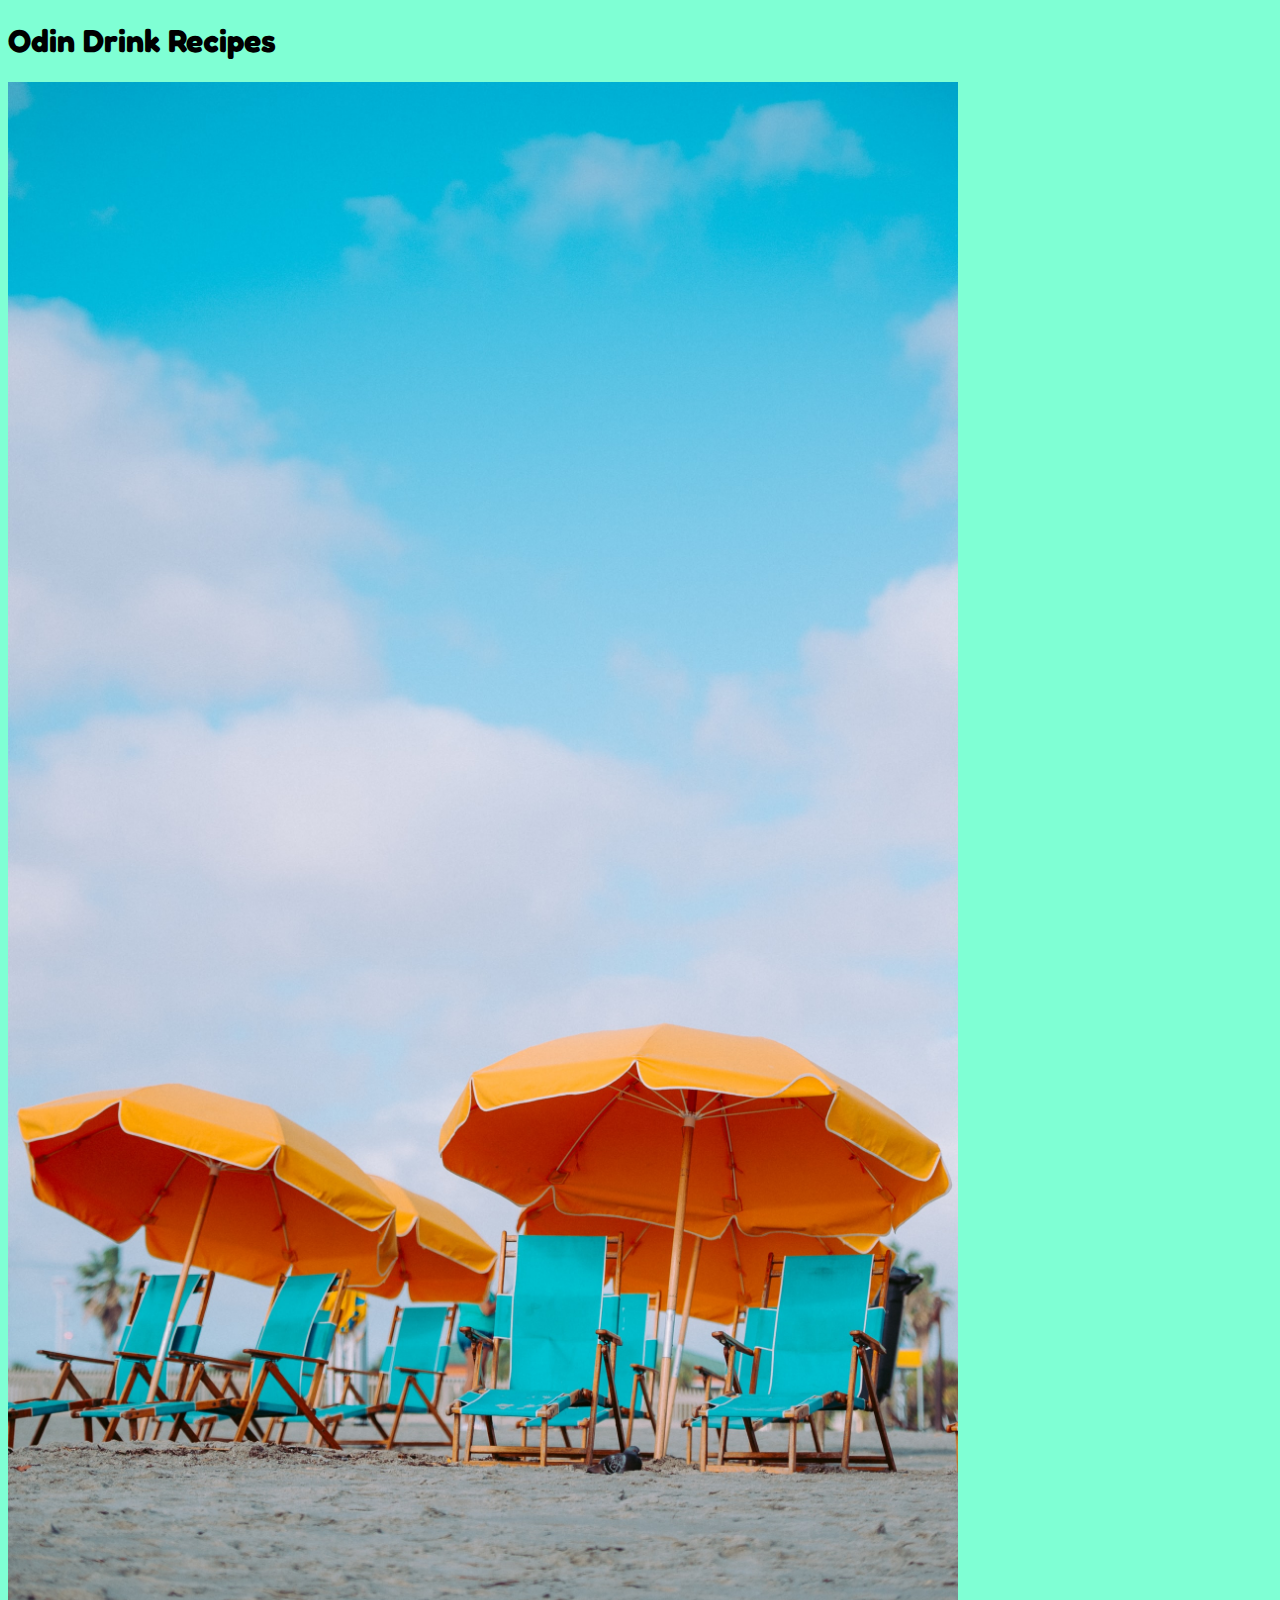
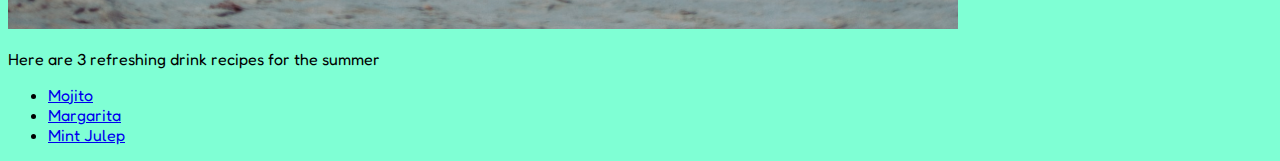
<file: index.html>
<!DOCTYPE html>
<html lang="en">
<head>
    <meta charset="UTF-8">
    <meta http-equiv="X-UA-Compatible" content="IE=edge">
    <meta name="viewport" content="width=device-width, initial-scale=1.0">
    <link rel="stylesheet" href="style.css">
    <link rel="preconnect" href="https://fonts.googleapis.com">
<link rel="preconnect" href="https://fonts.gstatic.com" crossorigin>
<link href="https://fonts.googleapis.com/css2?family=Fredoka+One&display=swap" rel="stylesheet">
    <title>Odin-Recipes</title>
</head>
<body>
    <h1>Odin Drink Recipes</h1>
    <img src="images/beach.jpg" alt="A relaxing beach day">
    <p>Here are 3 refreshing drink recipes for the summer</p>
    <ul>
        <li><a href="recipes/mojito.html">Mojito</a> </li>
        <li><a href="recipes/margarita.html">Margarita</a> </li>
        <li><a href="recipes/mint-julep.html">Mint Julep</a> </li>
    </ul>
</body>
</html>
</file>
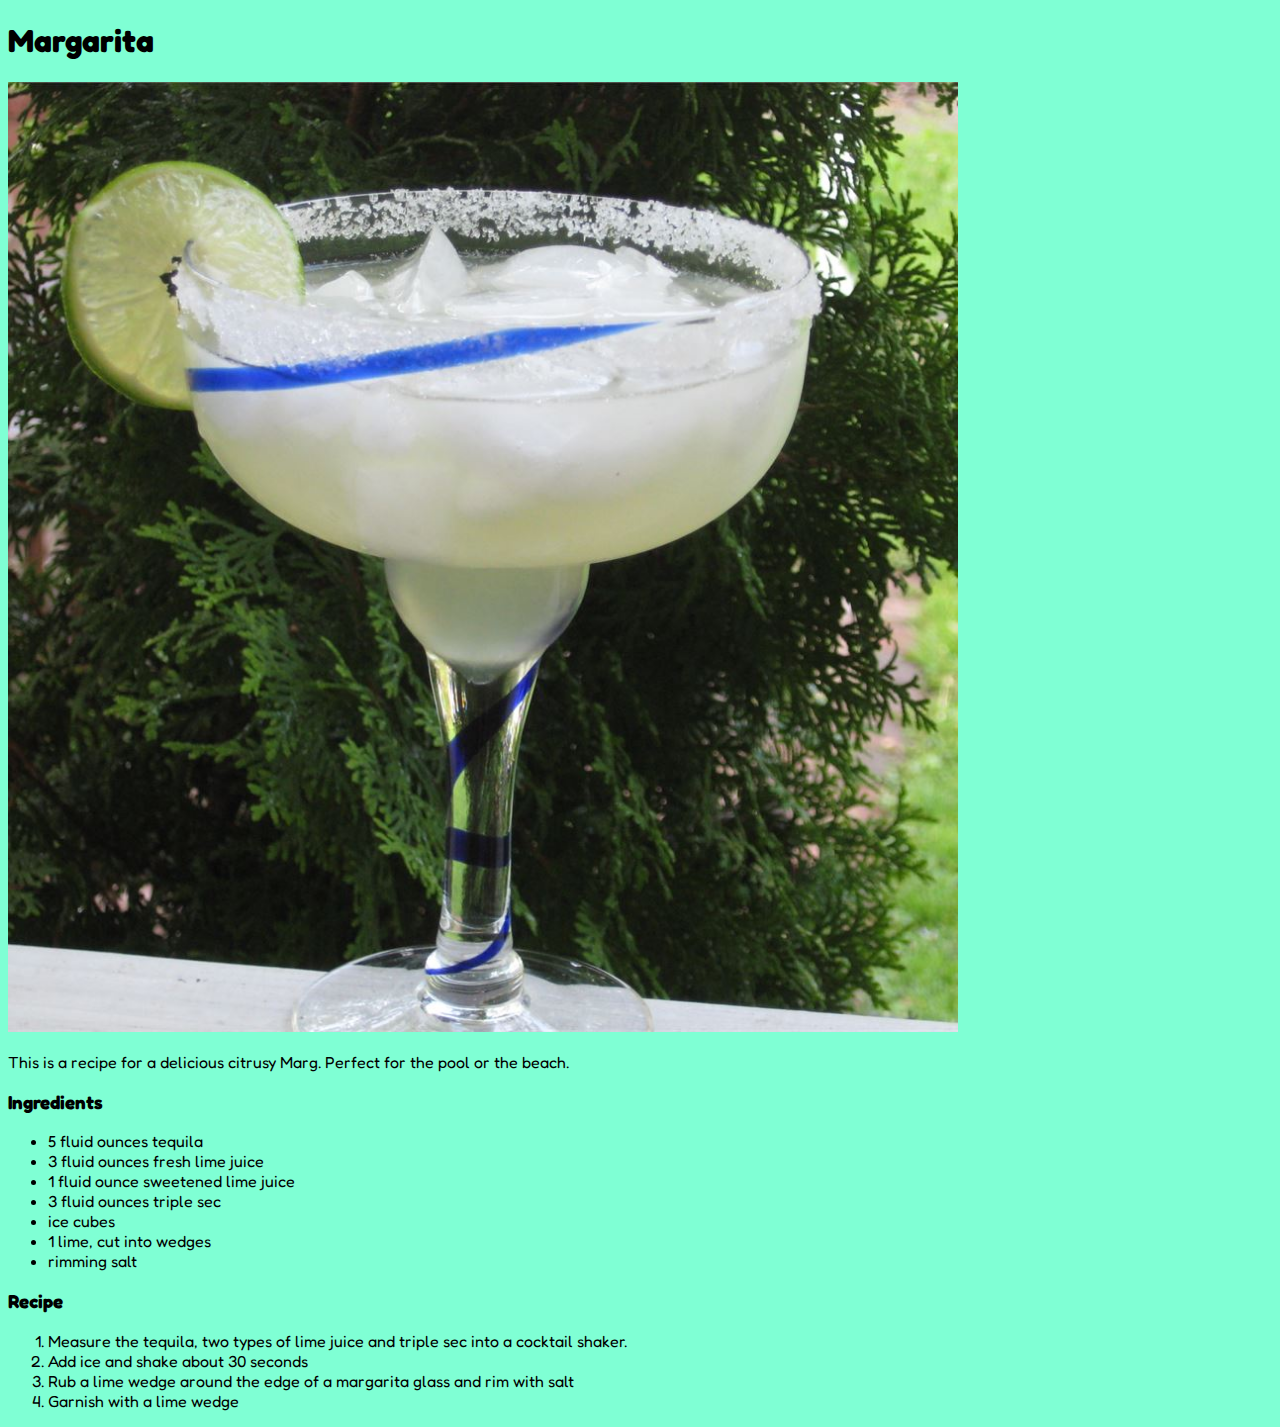
<file: recipes/margarita.html>
<!DOCTYPE html>
<html lang="en">
<head>
    <meta charset="UTF-8">
    <meta http-equiv="X-UA-Compatible" content="IE=edge">
    <meta name="viewport" content="width=device-width, initial-scale=1.0">
    <link rel="stylesheet" href="../style.css">
    <link rel="preconnect" href="https://fonts.gstatic.com" crossorigin>
<link href="https://fonts.googleapis.com/css2?family=Fredoka+One&display=swap" rel="stylesheet">
    <title>Margarita</title>
</head>
<body>
    <h1>Margarita</h1>
    <img src="../images/margarita.jpg" alt="A refreshing margarita">
    <p>This is a recipe for a delicious citrusy Marg. Perfect for the pool or the beach.</p>
    <h3>Ingredients</h3>
    <ul>
        <li>5 fluid ounces tequila</li>
        <li>3 fluid ounces fresh lime juice</li>
        <li>1 fluid ounce sweetened lime juice</li>
        <li>3 fluid ounces triple sec</li>
        <li>ice cubes</li>
        <li>1 lime, cut into wedges</li>
        <li>rimming salt</li>
    </ul>
    <h3>Recipe</h3>
    <ol>
        <li>Measure the tequila, two types of lime juice and triple sec into a cocktail shaker.</li>
        <li>Add ice and shake about 30 seconds</li>
        <li>Rub a lime wedge around the edge of a margarita glass and rim with salt</li>
        <li>Garnish with a lime wedge</li>
    </ol>        
</body>
</html>
</file>
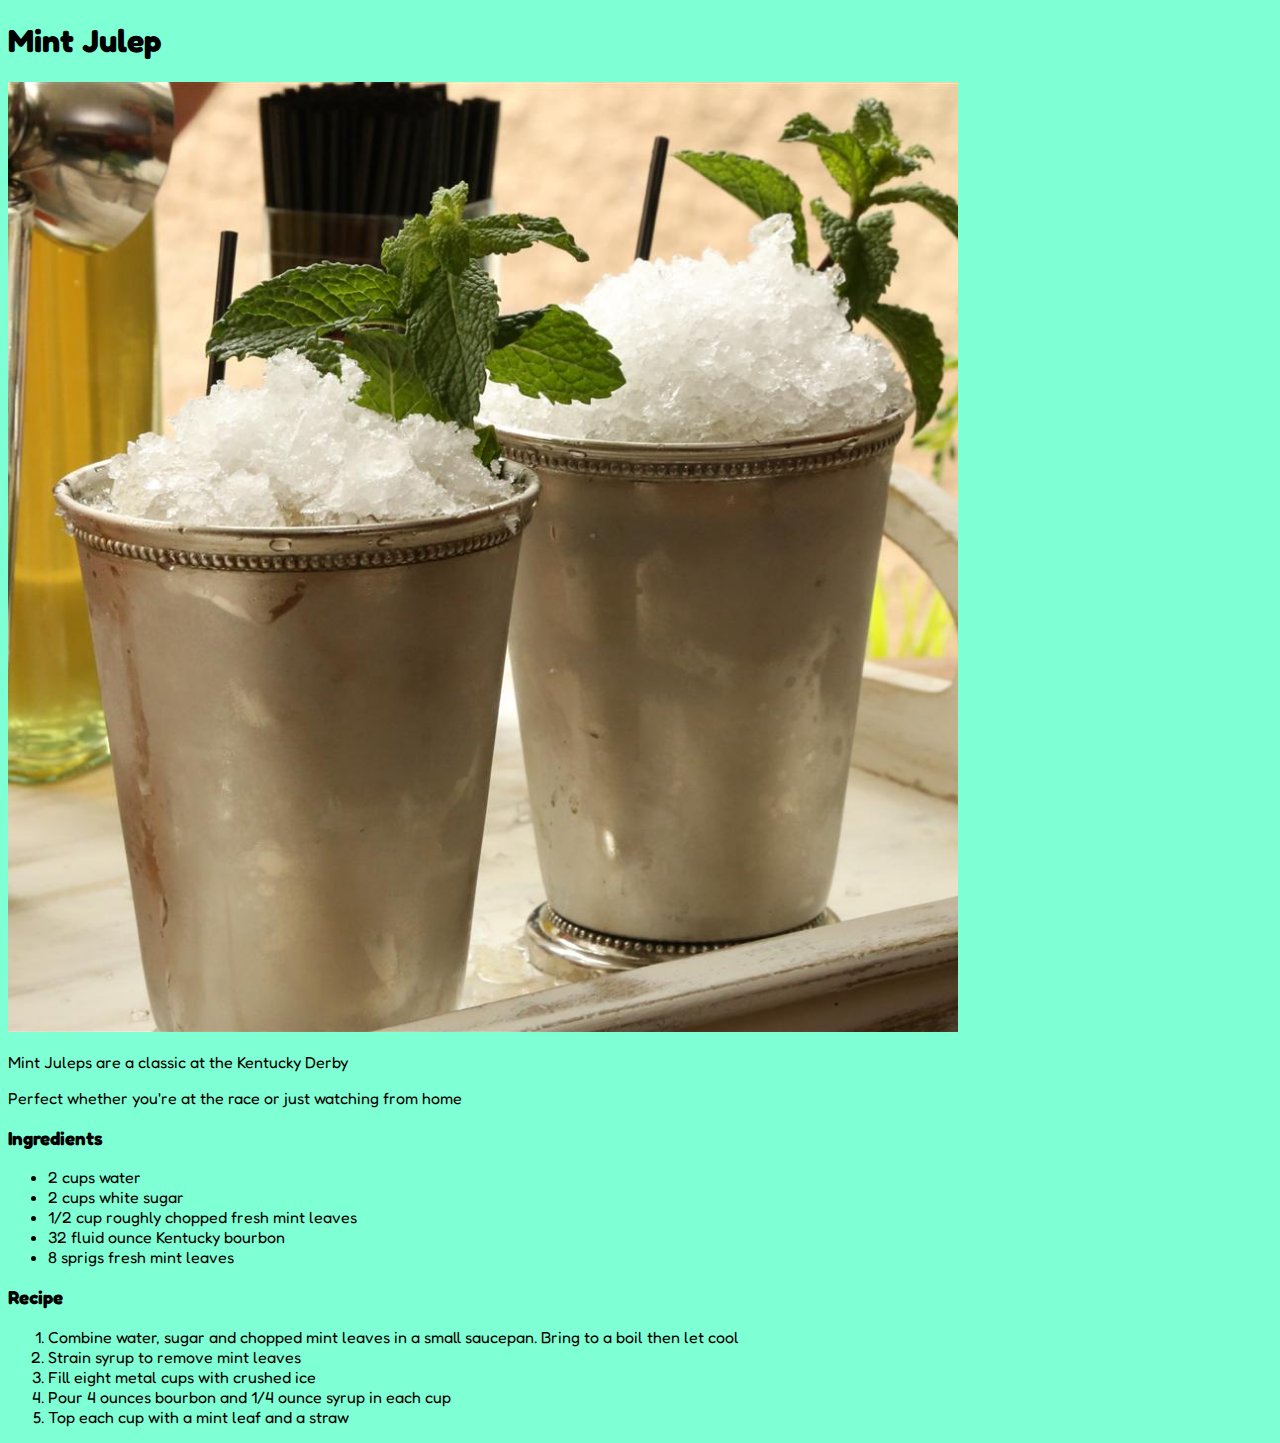
<file: recipes/mint-julep.html>
<!DOCTYPE html>
<html lang="en">
<head>
    <meta charset="UTF-8">
    <meta http-equiv="X-UA-Compatible" content="IE=edge">
    <meta name="viewport" content="width=device-width, initial-scale=1.0">
    <link rel="stylesheet" href="../style.css">
    <link rel="preconnect" href="https://fonts.gstatic.com" crossorigin>
<link href="https://fonts.googleapis.com/css2?family=Fredoka+One&display=swap" rel="stylesheet">
    <title>Mint Julep</title>
</head>
<body>
    <h1>Mint Julep</h1>
    <img src="../images/julep.jpeg" alt="An icy mint julep">
    <p>Mint Juleps are a classic at the Kentucky Derby</p>
    <p>Perfect whether you're at the race or just watching from home</p>
    <h3>Ingredients</h3>
    <ul>
        <li>2 cups water</li>
        <li>2 cups white sugar</li>
        <li>1/2 cup roughly chopped fresh mint leaves</li>
        <li>32 fluid ounce Kentucky bourbon</li>
        <li>8 sprigs fresh mint leaves</li>
    </ul>
    <h3>Recipe</h3>
    <ol>
        <li>Combine water, sugar and chopped mint leaves in a small saucepan. Bring to a boil then let cool</li>
        <li>Strain syrup to remove mint leaves</li>
        <li>Fill eight metal cups with crushed ice</li>
        <li>Pour 4 ounces bourbon and 1/4 ounce syrup in each cup</li>
        <li>Top each cup with a mint leaf and a straw</li>
    </ol>
</body>
</html>
</file>
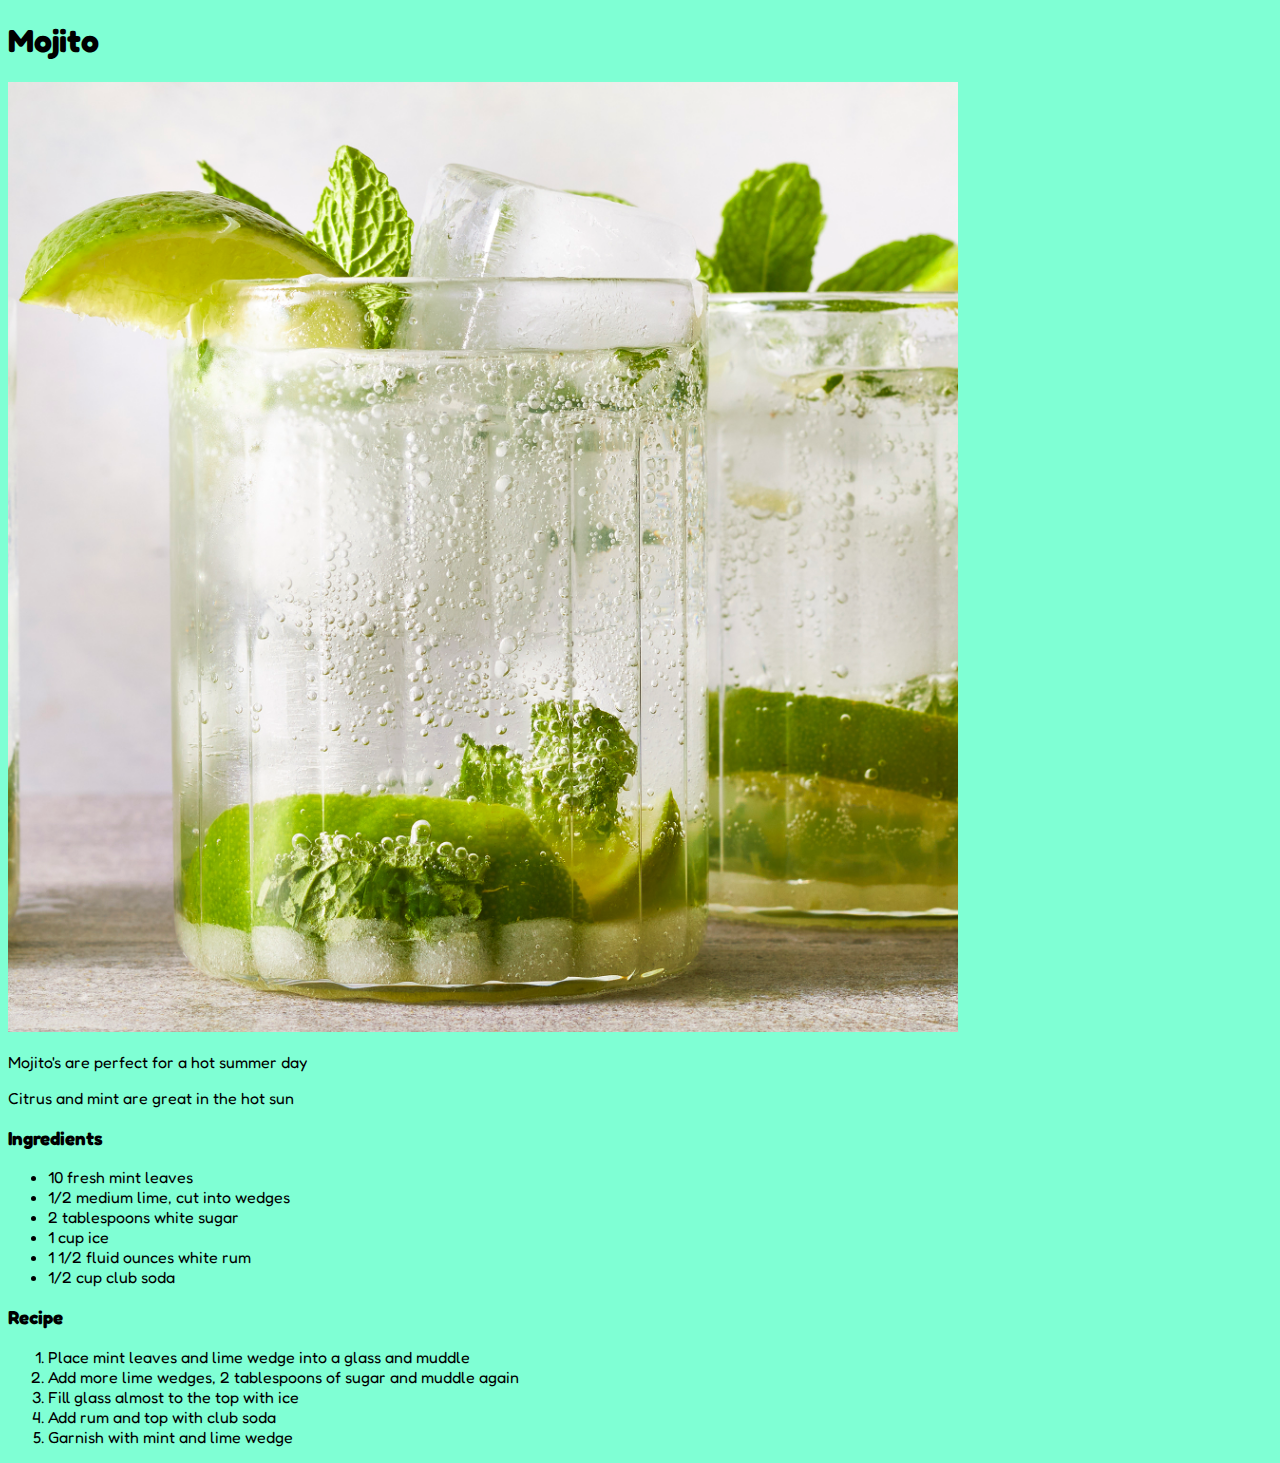
<file: recipes/mojito.html>
<!DOCTYPE html>
<html lang="en">
<head>
    <meta charset="UTF-8">
    <meta http-equiv="X-UA-Compatible" content="IE=edge">
    <meta name="viewport" content="width=device-width, initial-scale=1.0">
    <link rel="stylesheet" href="../style.css">
    <link rel="preconnect" href="https://fonts.gstatic.com" crossorigin>
<link href="https://fonts.googleapis.com/css2?family=Fredoka+One&display=swap" rel="stylesheet">
    <title>Document</title>
</head>
<body>
    <h1>Mojito</h1>
    <img src="../images/mojito.jpeg" alt="A delicious mojito">    
    <p>Mojito's are perfect for a hot summer day</p>
    <p>Citrus and mint are great in the hot sun </p>
    <h3>Ingredients</h3>
    <ul>
        <li>10 fresh mint leaves</li>
        <li>1/2 medium lime, cut into wedges</li>
        <li>2 tablespoons white sugar</li>
        <li>1 cup ice</li>
        <li>1 1/2 fluid ounces white rum</li>
        <li>1/2 cup club soda</li>
    </ul>
    <h3>Recipe</h3>
    <ol>
        <li>Place mint leaves and lime wedge into a glass and muddle</li>
        <li>Add more lime wedges, 2 tablespoons of sugar and muddle again</li>
        <li>Fill glass almost to the top with ice</li>
        <li>Add rum and top with club soda</li>
        <li>Garnish with mint and lime wedge</li>
    </ol>
</body>
</html>
</file>
<file: style.css>
*{
    background-color: aquamarine;
    width: 100%;
    font-family: 'Fredoka One', cursive;
}

img {
    width: 950px;
    height: auto;
    align-items: center;
}
</file>
